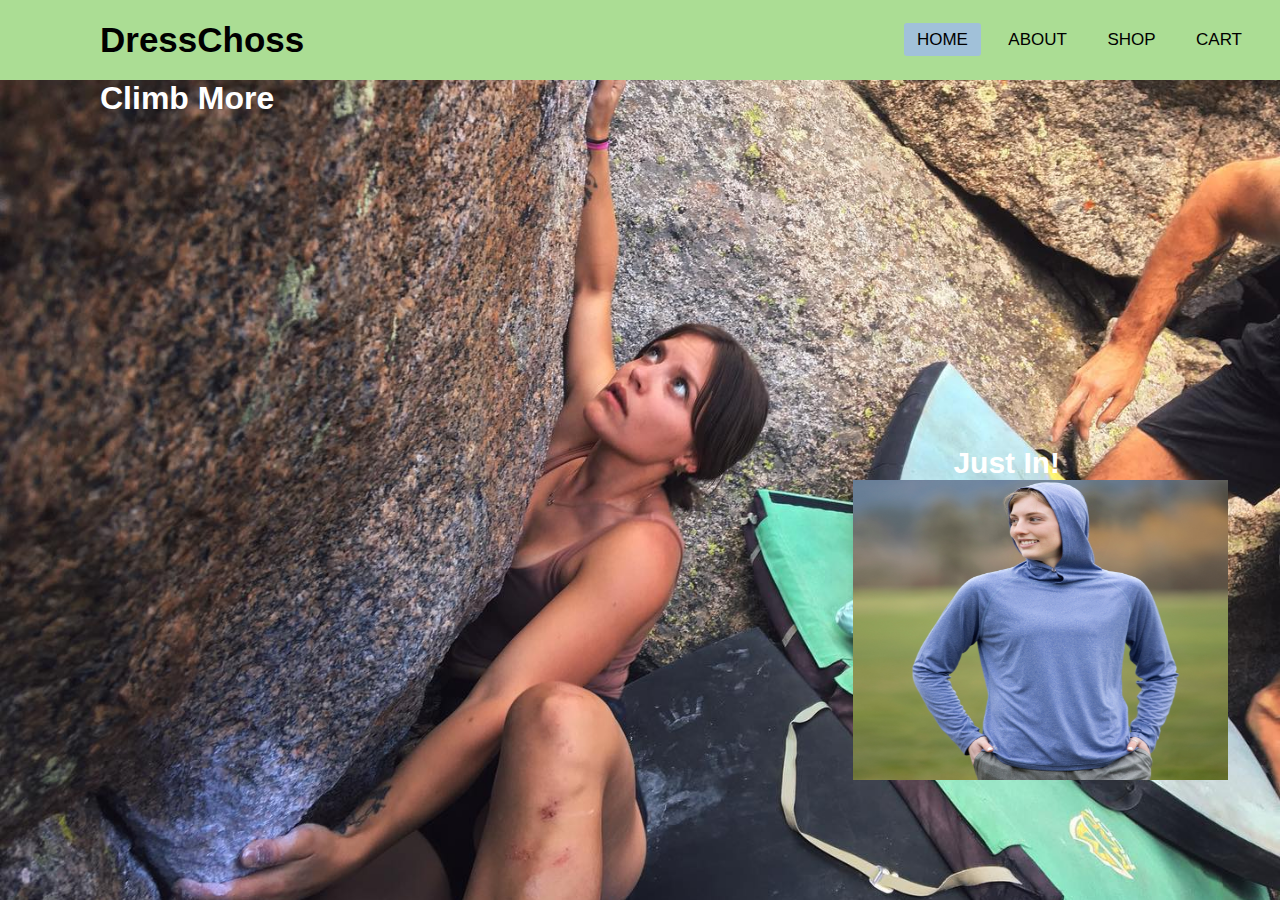
<file: index.html>
<!DOCTYPE html>
<html lang="en" dir="ltr">
  <head>
   
    <title>Sharpe Web App Implementation</title>
    <link rel="stylesheet" href="style.css">
    <link rel="text/javascript" href="node.js">
   
  </head>
  <body>
  
    <nav>
      <input type="checkbox" id="check">
      <label for="check" class="checkbtn">
        <i class="fas fa-bars"></i>
      </label>
      <label class="logo">DressChoss</label>
      <ul>
        <li><a class="active" href="#">Home</a></li>
        <li><a href="about.html" target= blank>About</a></li>
        <li><a href="shop.html">Shop</a></li>
        <li><a href="#">Cart</a></li>
       
      </ul>
    </nav>
    <article>
      <h1>
          Climb More 
      </h1>
      <iframe width="500" height="315" src="https://www.youtube.com/embed/C_N8znD3exI" title="YouTube video player" frameborder="0" allow="accelerometer; autoplay; clipboard-write; encrypted-media; gyroscope; picture-in-picture; web-share" allowfullscreen></iframe>
  </article>

<article>
  <div class = "justin">
    <h1>
      Just In!
    </h1>
    <a href="shop.html">
      <img src = "sunhoodie.jpg" height=300px; width=375px>
  </a>
   
</div>

  </body>
  <script>src="node.js"</script>
</html>
</file>
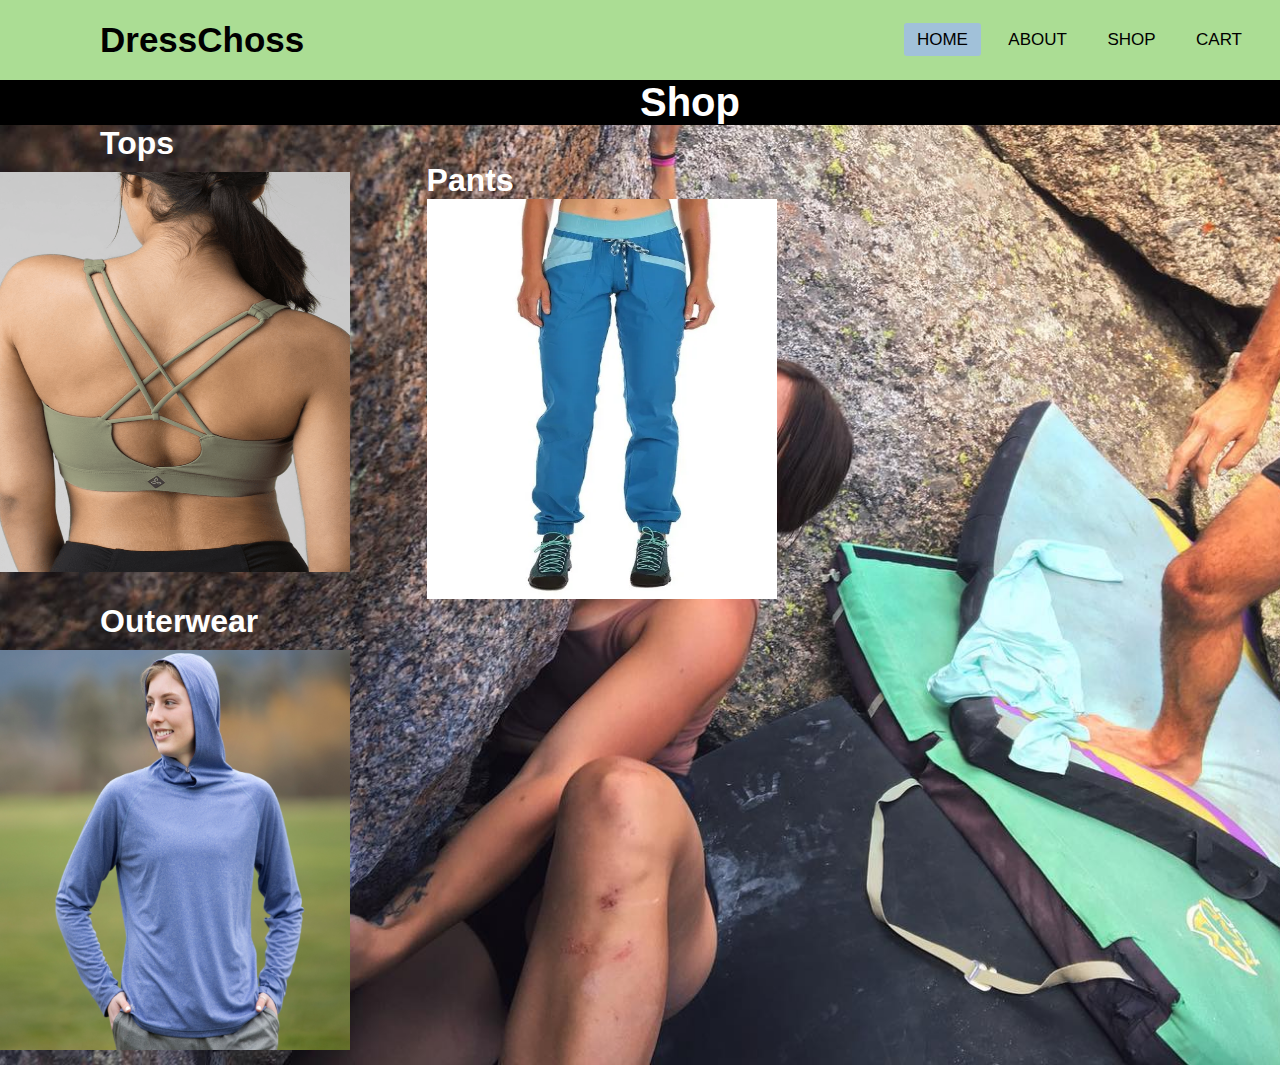
<file: shop.html>
<!DOCTYPE html>
<html lang="en" dir="ltr">
  <head>
   
    <title>Sharpe Web App Implementation</title>
    <link rel="stylesheet" href="style.css">
    <link rel="text/javascript" href="node.js">
   
  </head>
  <body>
  
    <nav>
      <input type="checkbox" id="check">
      <label for="check" class="checkbtn">
        <i class="fas fa-bars"></i>
      </label>
      <label class="logo">DressChoss</label>
      <ul>
        <li><a class="active" href="index.html">Home</a></li>
        <li><a class="about" href="about.html" >About</a></li>
        <li><a href="shop.html">Shop</a></li>
        <li><a href="#">Cart</a></li>
       
      </ul>
    </nav>
    <article>

<div class="shoptitle">
    <h1>
        Shop
    </h1>
</div>
      
      <p>
        <h1>
            Tops
        </h1>
        <div class="emma">
            <img src="top.jpg" width="350px" height="400x">
          </div>
      </p>

      <p>
        <h1>
            Pants
        </h1>
        <div class="">
            <img src="pants.jpg" width="350px" height="400x">
          </div>
      </p> 

      <p>
        <h1>
            Outerwear
        </h1>
        <div class="emma">
            <img src="sunhoodie.jpg" width="350px" height="400x">
          </div>
      </p>
    
  </article>

<article>


  </body>
  <script>src="node.js"</script>
</html>
</file>
<file: style.css>
*{
  padding: 0;
  margin: 0;
  text-decoration: none;
  list-style: none;
  box-sizing: border-box;
}
body{
  font-family: Impact, Haettenschweiler, 'Arial Narrow Bold', sans-serif
}
nav{
  background: #abdd94;
  height: 80px;
  width: 100%;
}
label.logo{
  color: rgb(0, 0, 0);
  font-size: 35px;
  line-height: 80px;
  padding: 0 100px;
  font-weight: bold;
}
nav ul{
  float: right;
  margin-right: 20px;
}
nav ul li{
  display: inline-block;
  line-height: 80px;
  margin: 0 5px;
}
nav ul li a{
  color: rgb(0, 0, 0);
  font-size: 17px;
  padding: 7px 13px;
  border-radius: 3px;
  text-transform: uppercase;
}
a.active,a:hover{
  background: #a1c1d9;
  transition: .9s;
}
.checkbtn{
  font-size: 30px;
  color: white;
  float: right;
  line-height: 80px;
  margin-right: 40px;
  cursor: pointer;
  display: none;
}
#check{
  display: none;
}
@media (max-width: 952px){
  label.logo{
    font-size: 30px;
    padding-left: 50px;
  }
  nav ul li a{
    font-size: 16px;
  }
}
@media (max-width: 858px){
  .checkbtn{
    display: block;
  }
  ul{
    position: fixed;
    width: 100%;
    height: 100vh;
    background: #2c3e50;
    top: 80px;
    left: -100%;
    text-align: center;
    transition: all .5s;
  }
  nav ul li{
    display: block;
    margin: 50px 0;
    line-height: 30px;
  }
  nav ul li a{
    font-size: 20px;
  }
  a:hover,a.active{
    background: none;
    color: #0082e6;
  }
  #check:checked ~ ul{
    left: 0;
  }
}
body{
  background: url(climb.jpg) no-repeat;
  background-size: cover;
  height: calc(100vh - 80px);
}
h1 {
  color: white; padding-left: 100px;

}
iframe{
  padding-left: 100px;
}
.justin{
  float:right;
  font-family: Impact, Haettenschweiler, 'Arial Narrow Bold', sans-serif; 
  font-size: 15px;
  font-weight: bold;
  margin: 10px auto;   
  width:33.33%;
}

.hithere{
  float:left;
  font-family: Impact, Haettenschweiler, 'Arial Narrow Bold', sans-serif; 
  font-size: 20px;
  font-weight: bold;
  margin: 10px auto;   
  width:33.33%;
  background-color: rgb(255, 255, 255);
}

.emma{
  float:left;
  font-family: Impact, Haettenschweiler, 'Arial Narrow Bold', sans-serif; 
  font-size: 20px;
  font-weight: bold;
  margin: 10px auto;   
  width:33.33%;

}

.shoptitle{
  text-align: center;
  font-size: 20px;
  background-color: black;
}
</file>
